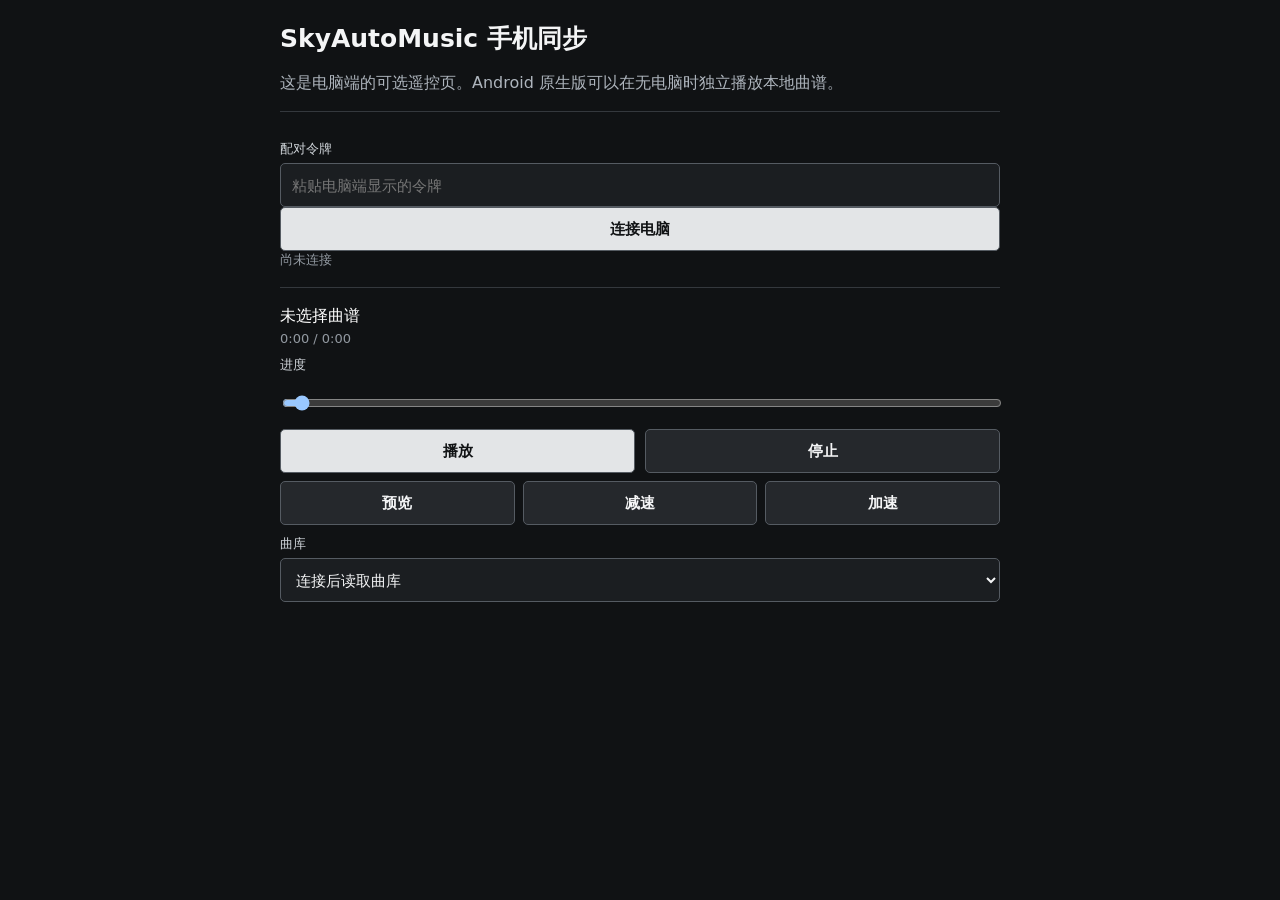
<file: mobile/web/index.html>
<!doctype html>
<html lang="zh-CN">
<head>
  <meta charset="utf-8">
  <meta name="viewport" content="width=device-width, initial-scale=1, viewport-fit=cover">
  <title>SkyAutoMusic 手机同步</title>
  <style>
    :root { color-scheme: dark; font-family: system-ui, -apple-system, sans-serif; background: #101214; color: #f4f5f6; }
    body { margin: 0; background: #101214; }
    main { max-width: 720px; margin: 0 auto; padding: 22px 18px 40px; }
    h1 { margin: 0 0 6px; font-size: 25px; }
    p { color: #aeb5bd; line-height: 1.5; }
    section { border-top: 1px solid #34383d; padding: 18px 0; }
    label { display: block; color: #cfd4d9; font-size: 13px; margin: 10px 0 5px; }
    input, select, button { box-sizing: border-box; width: 100%; min-height: 44px; border: 1px solid #555b62; border-radius: 5px; background: #1b1e21; color: #f4f5f6; padding: 9px 11px; font-size: 15px; }
    button { cursor: pointer; background: #e3e5e7; color: #111315; font-weight: 650; }
    button.secondary { background: #25282c; color: #f4f5f6; }
    .row { display: grid; grid-template-columns: repeat(3, 1fr); gap: 8px; }
    .two { display: grid; grid-template-columns: 1fr 1fr; gap: 10px; }
    .value { font-size: 16px; color: #fff; min-height: 25px; }
    .muted { font-size: 13px; color: #9299a1; }
    @media (max-width: 480px) { .row { grid-template-columns: 1fr; } .two { grid-template-columns: 1fr; } }
  </style>
</head>
<body>
<main>
  <h1>SkyAutoMusic 手机同步</h1>
  <p>这是电脑端的可选遥控页。Android 原生版可以在无电脑时独立播放本地曲谱。</p>
  <section>
    <label for="token">配对令牌</label>
    <input id="token" type="password" autocomplete="off" placeholder="粘贴电脑端显示的令牌">
    <button id="connect">连接电脑</button>
    <div id="status" class="muted" aria-live="polite">尚未连接</div>
  </section>
  <section>
    <div id="song" class="value">未选择曲谱</div>
    <div id="time" class="muted">0:00 / 0:00</div>
    <label for="progress">进度</label>
    <input id="progress" type="range" min="0" max="100" value="0">
    <div class="two">
      <button id="start">播放</button>
      <button id="stop" class="secondary">停止</button>
    </div>
    <div class="row" style="margin-top:8px">
      <button id="preview" class="secondary">预览</button>
      <button id="slower" class="secondary">减速</button>
      <button id="faster" class="secondary">加速</button>
    </div>
    <label for="library">曲库</label>
    <select id="library"><option value="">连接后读取曲库</option></select>
  </section>
</main>
<script>
(() => {
  const origin = location.origin;
  const tokenInput = document.querySelector('#token');
  const status = document.querySelector('#status');
  const song = document.querySelector('#song');
  const time = document.querySelector('#time');
  const progress = document.querySelector('#progress');
  const library = document.querySelector('#library');
  let token = localStorage.getItem('sky_token') || new URLSearchParams(location.search).get('token') || '';
  tokenInput.value = token;
  let state = { speed: 1 };
  const api = async (path, options = {}) => {
    const headers = Object.assign({ 'X-Sky-Token': token, 'Accept': 'application/json' }, options.headers || {});
    const response = await fetch(origin + path, Object.assign({}, options, { headers }));
    const body = await response.json();
    if (!response.ok) throw new Error(body.error || ('HTTP ' + response.status));
    return body;
  };
  const setStatus = text => { status.textContent = text; };
  const send = async (action) => {
    try { await api('/api/action', { method: 'POST', headers: { 'Content-Type': 'application/json' }, body: JSON.stringify(action) }); await refresh(); }
    catch (error) { setStatus(error.message); }
  };
  const refresh = async () => {
    const next = await api('/api/state'); state = next;
    song.textContent = next.song_title || '未选择曲谱';
    time.textContent = (next.elapsed || '0:00') + ' / ' + (next.duration || '0:00');
    progress.value = Number(next.progress || 0);
    setStatus(next.status || '已连接');
  };
  const loadLibrary = async () => {
    const data = await api('/api/library?limit=200');
    library.replaceChildren();
    data.items.forEach(item => { const option = document.createElement('option'); option.value = item.filename; option.textContent = item.title || item.filename; library.append(option); });
  };
  document.querySelector('#connect').onclick = async () => {
    token = tokenInput.value.trim(); localStorage.setItem('sky_token', token);
    try { await api('/api/health'); await refresh(); await loadLibrary(); setStatus('已连接'); }
    catch (error) { setStatus(error.message); }
  };
  document.querySelector('#start').onclick = () => send({ action: 'start' });
  document.querySelector('#stop').onclick = () => send({ action: 'stop' });
  document.querySelector('#preview').onclick = () => send({ action: 'preview' });
  document.querySelector('#slower').onclick = () => send({ action: 'set_speed', value: Math.max(0.25, Number(state.speed || 1) - 0.05) });
  document.querySelector('#faster').onclick = () => send({ action: 'set_speed', value: Math.min(2, Number(state.speed || 1) + 0.05) });
  progress.onchange = () => send({ action: 'seek', value: Number(progress.value) });
  library.onchange = () => { if (library.value) send({ action: 'select', filename: library.value }); };
  if (token) document.querySelector('#connect').click();
  setInterval(() => { if (token) refresh().catch(() => {}); }, 1200);
})();
</script>
</body>
</html>
</file>
